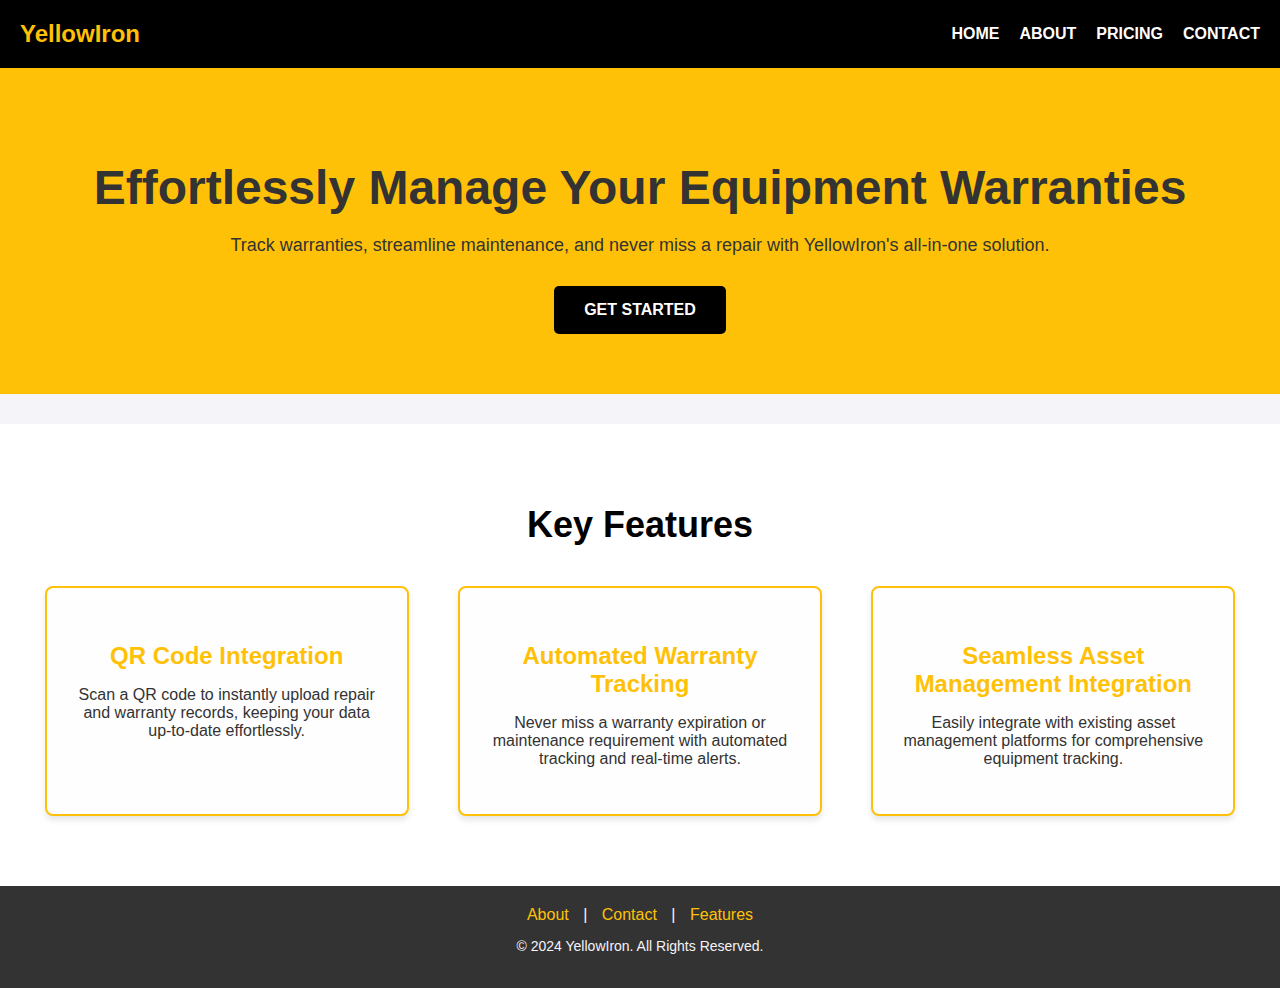
<file: index.html>
<!DOCTYPE html>
<html lang="en">
<head>
    <meta charset="UTF-8">
    <meta name="viewport" content="width=device-width, initial-scale=1.0">
    <meta http-equiv="X-UA-Compatible" content="ie=edge">
    <title>YellowIron - Warranty Management Solutions</title>
    <link rel="stylesheet" href="./css/styles.css">
</head>
<body>
    <header>
        <nav>
            <div class="logo"><a href="">YellowIron</a></div>
            <ul>
                <li><a href="">Home</a></li>
                <li><a href="./pages/about.html">About</a></li>
                <li><a href="./pages/pricing.html">Pricing</a></li>
                <li><a href="./pages/contact.html">Contact</a></li>
            </ul>
        </nav>
    </header>

    <div class="hero">
        <h1>Effortlessly Manage Your Equipment Warranties</h1>
        <p>Track warranties, streamline maintenance, and never miss a repair with YellowIron's all-in-one solution.</p>
        <a href="./pages/contact.html" class="cta-btn">Get Started</a>
    </div>

    <section id="features" class="features-section">
        <h2>Key Features</h2>
        <div class="features-container">
            <div class="feature">
                <h3>QR Code Integration</h3>
                <p>Scan a QR code to instantly upload repair and warranty records, keeping your data up-to-date effortlessly.</p>
            </div>
            <div class="feature">
                <h3>Automated Warranty Tracking</h3>
                <p>Never miss a warranty expiration or maintenance requirement with automated tracking and real-time alerts.</p>
            </div>
            <div class="feature">
                <h3>Seamless Asset Management Integration</h3>
                <p>Easily integrate with existing asset management platforms for comprehensive equipment tracking.</p>
            </div>
        </div>
    </section>

    <footer>
        <div class="footer-container">
            <div class="footer-links">
                <a href="./pages/about.html">About</a> | 
                <a href="./pages/contact.html">Contact</a> | 
                <a href="#features">Features</a>
            </div>
            <p>&copy; 2024 YellowIron. All Rights Reserved.</p>
        </div>
    </footer>
</body>
</html>
</file>
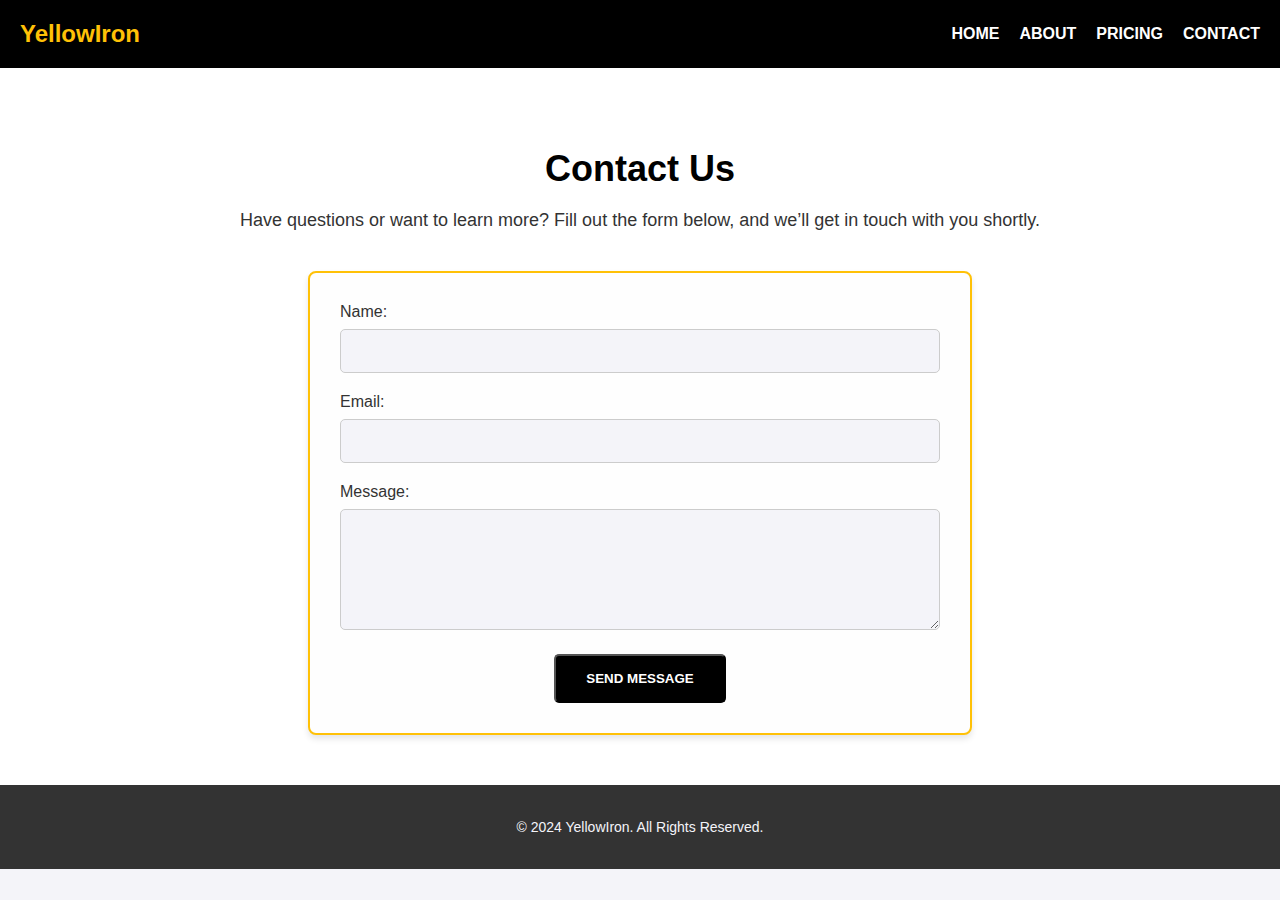
<file: pages/contact.html>
<!DOCTYPE html>
<html lang="en">
<head>
    <meta charset="UTF-8">
    <meta name="viewport" content="width=device-width, initial-scale=1.0">
    <meta http-equiv="X-UA-Compatible" content="ie=edge">
    <title>YellowIron - Warranty Management Solutions</title>
    <link rel="stylesheet" href="../css/styles.css">
</head>
<body>
    <header>
        <nav>
            <div class="logo"><a href="../index.html">YellowIron</a></div>
            <ul>
                <li><a href="../index.html">Home</a></li>
                <li><a href="./about.html">About</a></li>
                <li><a href="./pricing.html">Pricing</a></li>
                <li><a href="">Contact</a></li>
            </ul>
        </nav>
    </header>
    
    <section id="contact" class="contact-section">
        <h2>Contact Us</h2>
        <p>Have questions or want to learn more? Fill out the form below, and we’ll get in touch with you shortly.</p>

        <!-- Contact Form -->
        <form class="contact-form">
            <div class="form-item">
                <label for="name">Name:</label>
                <input type="text" id="name" name="name" required>
            </div>

            <div class="form-item">
                <label for="email">Email:</label>
                <input type="email" id="email" name="email" required>
            </div>

            <div class="form-item">
                <label for="message">Message:</label>
                <textarea id="message" name="message" rows="5" required></textarea>
            </div>

            <button type="submit" class="cta-btn">Send Message</button>
        </form>

    </section>

    <footer>
        <p>&copy; 2024 YellowIron. All Rights Reserved.</p>
    </footer>
</body>
</html>
</file>
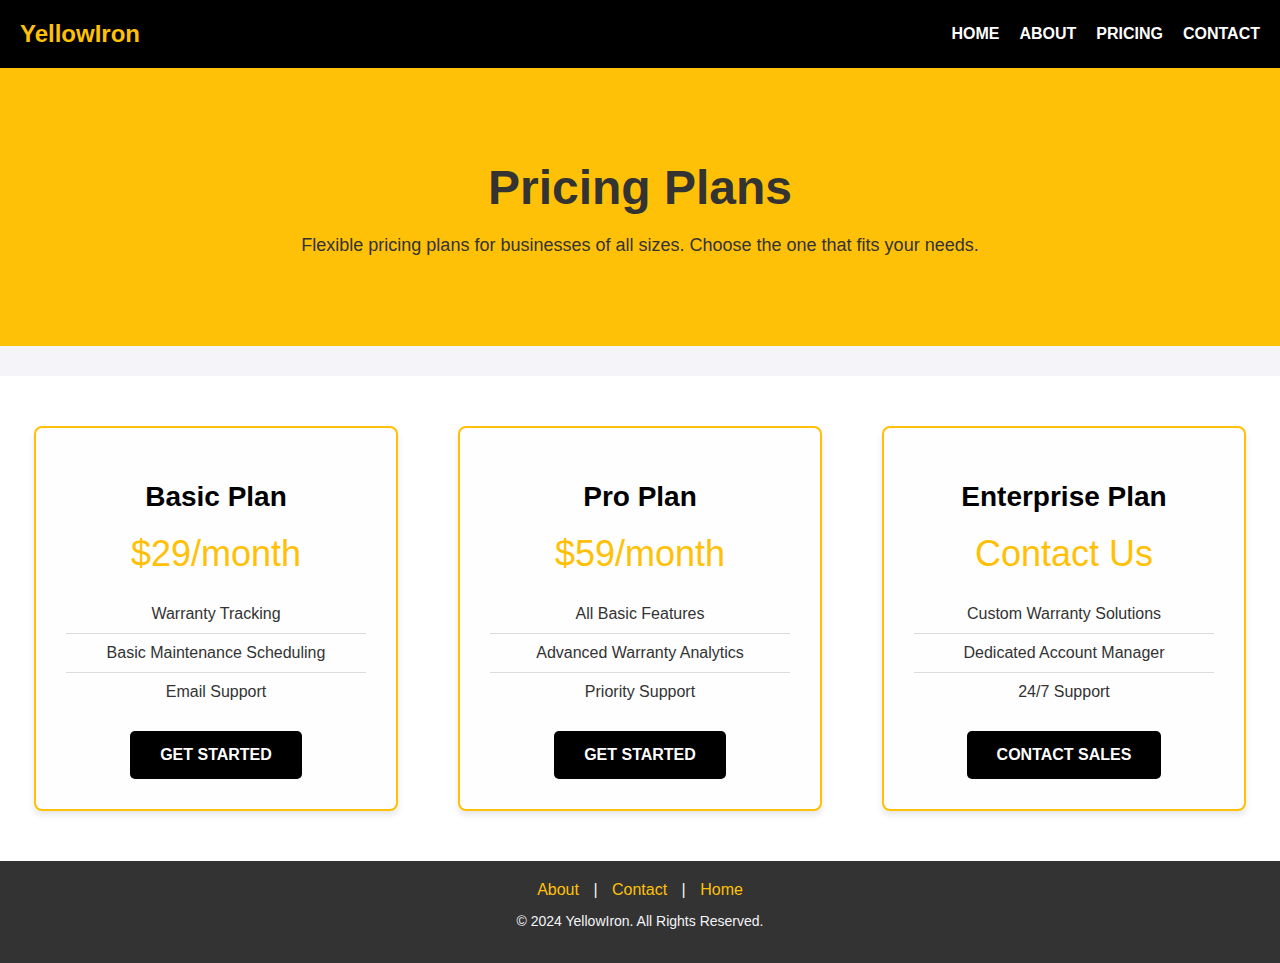
<file: pages/pricing.html>
<!DOCTYPE html>
<html lang="en">
<head>
    <meta charset="UTF-8">
    <meta name="viewport" content="width=device-width, initial-scale=1.0">
    <meta http-equiv="X-UA-Compatible" content="ie=edge">
    <title>YellowIron - Pricing</title>
    <link rel="stylesheet" href="../css/styles.css">
    <link rel="stylesheet" href="../css/pricing.css">
</head>
<body>
    <header>
        <nav>
            <div class="logo"><a href="../index.html">YellowIron</a></div>
            <ul>
                <li><a href="../index.html">Home</a></li>
                <li><a href="./about.html">About</a></li>
                <li><a href="">Pricing</a></li>
                <li><a href="./contact.html">Contact</a></li>
            </ul>
        </nav>
    </header>

    <section class="hero">
        <h1>Pricing Plans</h1>
        <p>Flexible pricing plans for businesses of all sizes. Choose the one that fits your needs.</p>
    </section>

    <div class="pricing-section">
        <div class="pricing-card">
            <h2>Basic Plan</h2>
            <div class="price">$29/month</div>
            <ul>
                <li>Warranty Tracking</li>
                <li>Basic Maintenance Scheduling</li>
                <li>Email Support</li>
            </ul>
            <a href="#" class="btn">Get Started</a>
        </div>

        <div class="pricing-card">
            <h2>Pro Plan</h2>
            <div class="price">$59/month</div>
            <ul>
                <li>All Basic Features</li>
                <li>Advanced Warranty Analytics</li>
                <li>Priority Support</li>
            </ul>
            <a href="#" class="btn">Get Started</a>
        </div>

        <div class="pricing-card">
            <h2>Enterprise Plan</h2>
            <div class="price">Contact Us</div>
            <ul>
                <li>Custom Warranty Solutions</li>
                <li>Dedicated Account Manager</li>
                <li>24/7 Support</li>
            </ul>
            <a href="#" class="btn">Contact Sales</a>
        </div>
    </div>

    <footer>
        <div class="footer-container">
            <div class="footer-links">
                <a href="./about.html">About</a> | 
                <a href="./contact.html">Contact</a> | 
                <a href="../index.html">Home</a>
            </div>
            <p>&copy; 2024 YellowIron. All Rights Reserved.</p>
        </div>
    </footer>
</body>
</html>
</file>
<file: css/styles.css>
/* General Styles */
body {
    font-family: Arial, sans-serif;
    background-color: #f4f4f9; /* Soft light gray background */
    margin: 0;
    padding: 0;
    color: #333333; /* Dark gray for text */
}

a {
    color: #FFC107; /* Yellow for links */
    text-decoration: none;
}

a:hover {
    text-decoration: underline;
}


/* Header Styles */
header {
    background-color: #000000; /* Black background for the header */
    padding: 20px;
    color: white;
    display: flex;
    justify-content: space-between;
    align-items: center;
}

nav {
    display: flex;
    justify-content: space-between;
    width: 100%;
    align-items: center;
}

header .logo {
    font-size: 24px;
    font-weight: bold;
    color: #FFC107; 
}

/* Ensure the nav list is positioned on the right */
header ul {
    list-style: none;
    margin: 0;
    padding: 0;
    display: flex;
    margin-left: auto; 
}

header ul li {
    margin-left: 20px;
}

header ul li a {
    color: white; /* White links */
    font-weight: bold;
    text-transform: uppercase; /* Optional for a more polished look */
}

header ul li a:hover {
    color: #FFC107; /* Yellow on hover for links */
}


/* Hero Section */
.hero {
    background-color: #FFC107; /* Bold yellow background for the hero section */
    color: #333333; /* Dark gray text for readability */
    text-align: center;
    padding: 80px 20px;
}

.hero h1 {
    font-size: 48px;
    margin-bottom: 20px;
}

.hero p {
    font-size: 18px;
    margin-bottom: 30px;
}

.cta-btn {
    background-color: #000000; /* Black button */
    color: white;
    padding: 15px 30px;
    border-radius: 5px;
    font-weight: bold;
    display: inline-block;
    transition: background-color 0.3s ease;
}

.cta-btn:hover {
    background-color: #333333; /* Dark gray on hover */
}

/* Features Section */
.features-section {
    background-color: #ffffff; /* White background for the section */
    padding: 50px 20px;
    text-align: center;
}

.features-section h2 {
    font-size: 36px;
    margin-bottom: 40px;
    color: #000000; /* Black for section headings */
}

.features-container {
    display: flex;
    justify-content: space-around;
    flex-wrap: wrap;
}

.feature {
    background-color: #fefefe;
    border: 2px solid #FFC107; /* Yellow border for features */
    border-radius: 8px;
    padding: 30px;
    width: 300px;
    margin-bottom: 20px;
    box-shadow: 0px 4px 6px rgba(0, 0, 0, 0.1);
    transition: transform 0.3s ease;
}

.feature:hover {
    transform: translateY(-10px);
}

.feature h3 {
    font-size: 24px;
    color: #FFC107; /* Yellow for feature titles */
    margin-bottom: 15px;
}

.feature p {
    font-size: 16px;
    color: #333333;
}

/* Footer Section */
footer {
    background-color: #333333; /* Dark gray footer */
    color: #f4f4f9; /* Light text for contrast */
    padding: 20px;
    text-align: center;
}

footer .footer-links {
    margin-bottom: 10px;
}

footer .footer-links a {
    color: #FFC107; /* Yellow for footer links */
    margin: 0 10px;
}

footer p {
    font-size: 14px;
}


/* About Page Styles */
.about-section, .team-section {
    background-color: #ffffff; /* White background to keep the design clean */
    padding: 50px 20px;
    text-align: center;
}

.about-section h2, .team-section h2 {
    font-size: 36px;
    color: #000000; /* Black for section headings */
    margin-bottom: 40px;
}

.about-section p, .team-section p {
    font-size: 18px;
    color: #333333; /* Dark gray for readability */
    margin-bottom: 20px;
}

.team-grid {
    display: flex;
    justify-content: center;
    flex-wrap: wrap;
    gap: 20px;
}

.team-member {
    background-color: #fefefe;
    border: 2px solid #FFC107; /* Yellow border to match the brand */
    border-radius: 8px;
    padding: 20px;
    width: 250px;
    text-align: center;
    box-shadow: 0px 4px 6px rgba(0, 0, 0, 0.1);
}

.team-member h3 {
    font-size: 22px;
    color: #FFC107; /* Yellow for team member names */
    margin-top: 10px;
}

.team-member p {
    font-size: 16px;
    color: #333333; /* Dark gray for team member description */
}

.team-member img {
    width: 100%;
    border-radius: 50%;
    margin-bottom: 10px;
}

/* Adjustments for the Hero Section */
.hero {
    background-color: #FFC107; /* Yellow background */
    color: #333333; /* Dark gray text for readability */
    text-align: center;
    padding: 60px 20px;
    margin-bottom: 30px;
}

.hero h1 {
    font-size: 48px;
    margin-bottom: 20px;
}

.hero p {
    font-size: 18px;
    margin-bottom: 30px;
}


/* Contact Section Styles */
.contact-section {
    background-color: #ffffff; /* White background for the section */
    padding: 50px 20px;
    text-align: center;
}

.contact-section h2 {
    font-size: 36px;
    color: #000000; /* Black for section headings */
    margin-bottom: 20px;
}

.contact-section p {
    font-size: 18px;
    color: #333333; /* Dark gray for readability */
    margin-bottom: 40px;
}

/* Contact Form Styles */
.contact-form {
    max-width: 600px;
    margin: 0 auto; /* Center the form */
    background-color: #fefefe;
    padding: 30px;
    border: 2px solid #FFC107; /* Yellow border for form */
    border-radius: 8px;
    box-shadow: 0px 4px 6px rgba(0, 0, 0, 0.1); /* Soft shadow for elevation */
}

.form-item {
    margin-bottom: 20px;
    text-align: left;
}

.form-item label {
    display: block;
    font-size: 16px;
    color: #333333; /* Dark gray for label text */
    margin-bottom: 8px;
}

.form-item input,
.form-item textarea {
    width: 100%;
    padding: 12px;
    border: 1px solid #ccc; /* Light gray border for inputs */
    border-radius: 5px;
    font-size: 16px;
    color: #333333; /* Dark gray text */
    background-color: #f4f4f9; /* Light gray input background */
    box-sizing: border-box;
}

.form-item input:focus,
.form-item textarea:focus {
    border-color: #FFC107; /* Yellow focus border */
    outline: none;
}

/* Submit Button */
.cta-btn {
    background-color: #000000; /* Black button */
    color: white;
    padding: 15px 30px;
    border-radius: 5px;
    font-weight: bold;
    display: inline-block;
    cursor: pointer;
    text-transform: uppercase;
    transition: background-color 0.3s ease;
}

.cta-btn:hover {
    background-color: #333333; /* Dark gray on hover */
}

/* Responsive Adjustments */
@media (max-width: 768px) {
    .contact-section {
        padding: 30px 10px;
    }

    .contact-form {
        padding: 20px;
    }
}
</file>
<file: css/pricing.css>
/* General Styles */
body {
    font-family: Arial, sans-serif;
    background-color: #f4f4f9; /* Light gray background */
    margin: 0;
    padding: 0;
    color: #333333; /* Dark gray text */
}

/* Header */
header {
    background-color: #000000; /* Black background for the navbar */
    padding: 20px;
    color: white;
    display: flex;
    justify-content: space-between;
    align-items: center;
}

header .logo {
    font-size: 24px;
    font-weight: bold;
    color: #FFC107; /* Yellow for the logo */
}

header ul {
    list-style: none;
    margin: 0;
    padding: 0;
    display: flex;
}

header ul li {
    margin-left: 20px;
}

header ul li a {
    color: white;
    font-weight: bold;
    text-transform: uppercase;
}

header ul li a:hover {
    color: #FFC107; /* Yellow on hover */
}

/* Hero Section */
.hero {
    background-color: #FFC107; /* Bold yellow background for hero */
    color: #333333; /* Dark gray text for contrast */
    text-align: center;
    padding: 60px 20px;
    margin-bottom: 30px;
}

.hero h1 {
    font-size: 48px;
    margin-bottom: 20px;
}

.hero p {
    font-size: 18px;
    margin-bottom: 30px;
}

/* Pricing Section */
.pricing-section {
    display: flex;
    justify-content: center;
    align-items: center;
    padding: 50px 0;
    background-color: #ffffff; /* White background for pricing section */
    gap: 20px;
    flex-wrap: wrap;
}

.pricing-card {
    background-color: #fefefe; /* White background for pricing cards */
    border: 2px solid #FFC107; /* Yellow border for consistency */
    border-radius: 8px;
    width: 300px;
    margin: 0 20px;
    padding: 30px;
    text-align: center;
    box-shadow: 0px 4px 6px rgba(0, 0, 0, 0.1); /* Subtle shadow for elevation */
    transition: transform 0.3s ease;
}

.pricing-card:hover {
    transform: translateY(-10px); /* Lift on hover */
}

.pricing-card h2 {
    font-size: 28px;
    color: #000000; /* Black for plan names */
    margin-bottom: 20px;
}

.price {
    font-size: 36px;
    color: #FFC107; /* Yellow for price text */
    margin-bottom: 20px;
}

.pricing-card ul {
    list-style-type: none;
    padding: 0;
    margin: 0;
}

.pricing-card ul li {
    padding: 10px 0;
    border-bottom: 1px solid #ddd;
    font-size: 16px;
    color: #333333; /* Dark gray for feature text */
}

.pricing-card ul li:last-child {
    border-bottom: none;
}

/* Buttons */
.btn {
    background-color: #000000; /* Black button */
    color: white; /* White text */
    padding: 15px 30px;
    text-decoration: none;
    border-radius: 5px;
    font-weight: bold;
    display: inline-block;
    margin-top: 20px;
    transition: background-color 0.3s ease;
    text-transform: uppercase;
}

.btn:hover {
    background-color: #333333; /* Dark gray on hover */
}

/* Footer */
.footer {
    background-color: #333333; /* Dark gray footer */
    color: #f4f4f9; /* Light gray text */
    padding: 20px;
    text-align: center;
}

.footer-links {
    margin-bottom: 10px;
}

.footer-links a {
    color: #FFC107; /* Yellow links in footer */
    margin: 0 10px;
}

.footer p {
    font-size: 14px;
}
</file>
